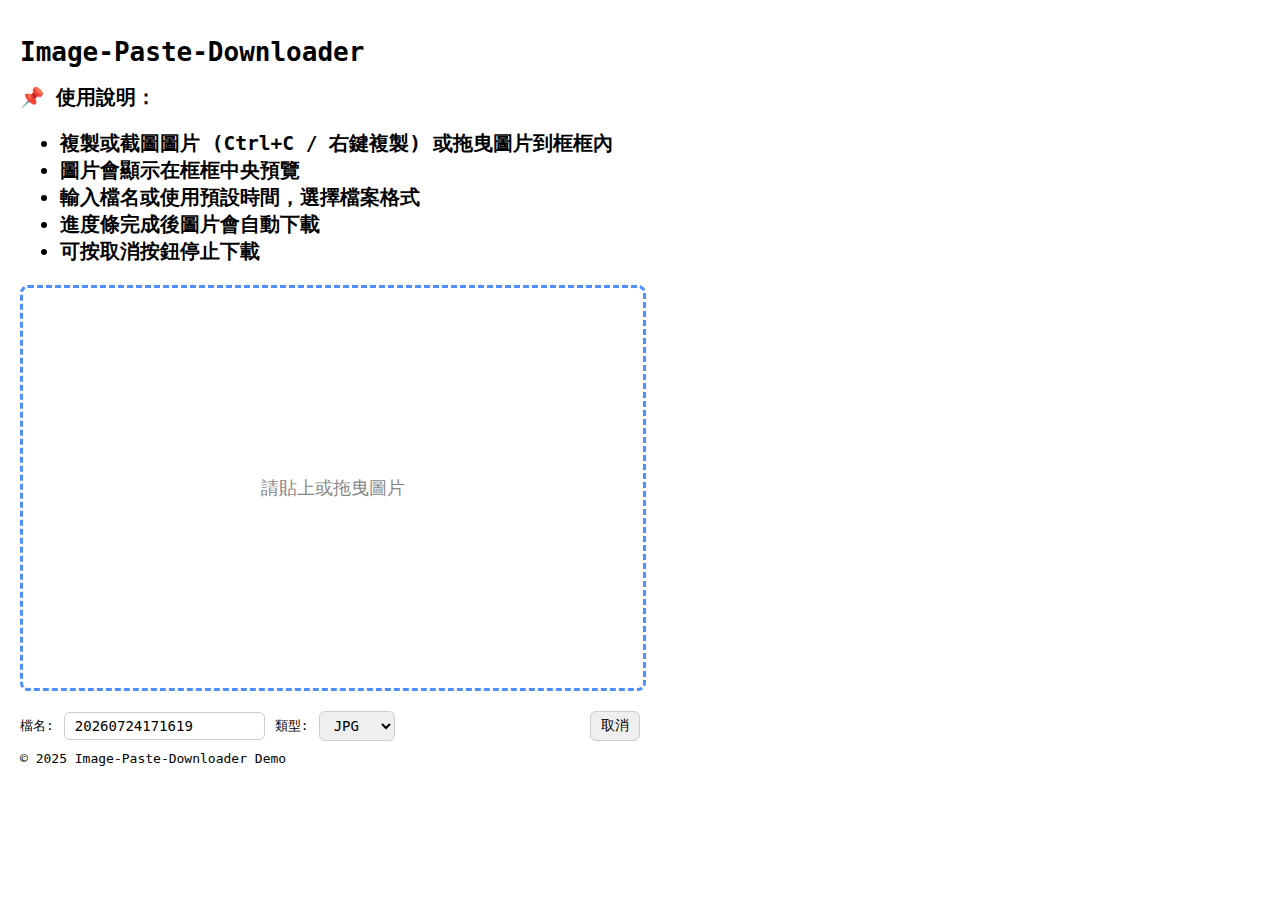
<file: Image-Paste-Downloader.html>
<!DOCTYPE html>
<html lang="en">
<head>
<meta charset="UTF-8">
<meta name="viewport" content="width=device-width, initial-scale=1.0">
<title>Image-Paste-Downloader</title>
<link rel="stylesheet" href="css/style.css">
</head>
<body>

<h1>Image-Paste-Downloader</h1>

<h2>
📌 使用說明：
<ul>
<li>複製或截圖圖片 (Ctrl+C / 右鍵複製) 或拖曳圖片到框框內</li>
<li>圖片會顯示在框框中央預覽</li>
<li>輸入檔名或使用預設時間，選擇檔案格式</li>
<li>進度條完成後圖片會自動下載</li>
<li>可按取消按鈕停止下載</li>
</ul>
</h2>

<div id="paste-area">
<span id="placeholder">請貼上或拖曳圖片</span>
<img id="preview">
<div id="progress-container"><div id="progress-bar"></div></div>
</div>

<div id="bottom-bar">
<div id="left-section">
<label>檔名:</label><input type="text" id="filename-input">
<label>類型:</label><select id="filetype-select">
<option value="jpg" selected>JPG</option>
<option value="png">PNG</option>
<option value="webp">WEBP</option>
</select>
</div>
<div id="right-section">
<button id="cancel-btn">取消</button>
</div>
</div>
<footer>© 2025 Image-Paste-Downloader Demo</footer>
<script src="js/Image-Paste-Downloader.js" defer></script>
</body>
</html>
</file>
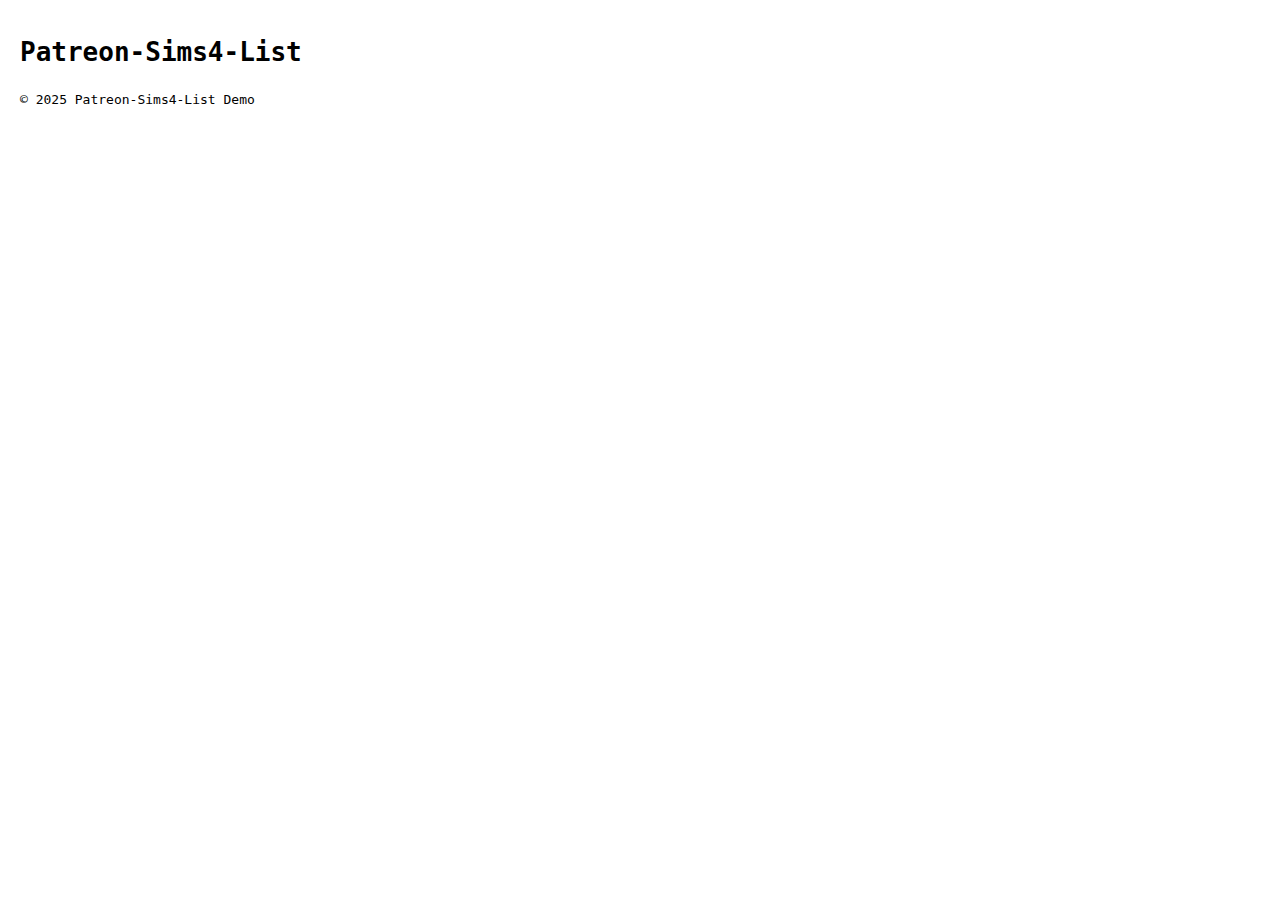
<file: Patreon-Sims4-List.html>
<!DOCTYPE html>
<html lang="zh-TW">
<head>
<meta charset="UTF-8">
<title>Patreon-Sims4-List</title>
<link rel="stylesheet" href="css/style.css">
<link rel="icon" href="favicon.ico" type="image/x-icon">
<style>
.card { background: white; border-radius: 12px; box-shadow: 0 2px 5px rgba(0,0,0,0.1);
        padding: 16px; margin-bottom: 20px; display: flex; align-items: flex-start; gap: 16px; }
img { width: 100px; height: 100px; object-fit: cover; border-radius: 8px; }
.info { flex: 1; }
.desc { color: #555; margin-top: 8px; }
#cards-container {
    display: grid;
    grid-template-columns: repeat(2, 1fr); /* 一行 4 張卡 */
    gap: 20px;
    justify-self: center;
    align-self: center;
    }
</style>
</head>
<body>
<h1>Patreon-Sims4-List</h1>

<div id="cards-container"></div>

<script>
// Google Sheets CSV 連結
const csvUrl = "https://docs.google.com/spreadsheets/d/e/2PACX-1vQj2YzRRSrSV4RK4ESvsTSkizgRNPYjFzZDxMTxn-PGzuhZXxc1y4fIi43geRHgBJPggusWccWucOd8/pub?gid=2089443781&single=true&output=csv";

async function loadCSV(url) {
    const response = await fetch(url);
    const text = await response.text();
    return text;
}

function parseCSV(csvText) {
    const lines = csvText.trim().split("\n");
    const headers = lines[0].split(",");
    const data = lines.slice(1).map(line => {
        const values = line.split(/,(?=(?:(?:[^"]*"){2})*[^"]*$)/); // 支援逗號內的引號
        let obj = {};
        headers.forEach((header, i) => {
            obj[header.trim()] = values[i] ? values[i].trim() : "";
        });
        return obj;
    });
    return data;
}

function renderCards(data) {
    const container = document.getElementById("cards-container");
    data.forEach(item => {
        const card = document.createElement("div");
        card.className = "card";

        const img = document.createElement("img");
        img.src = item["圖片網址"];
        img.alt = item["名稱"];

        const info = document.createElement("div");
        info.className = "info";

        const a = document.createElement("a");
        a.href = item["頁面網址"];
        a.target = "_blank";

        const h3 = document.createElement("h3");
        h3.textContent = item["名稱"];

        a.appendChild(h3);
        const p = document.createElement("p");
        p.className = "desc";
        p.textContent = item["簡介"];

        info.appendChild(a);
        info.appendChild(p);

        card.appendChild(img);
        card.appendChild(info);

        container.appendChild(card);
    });
}

// 主流程
loadCSV(csvUrl).then(csvText => {
    const data = parseCSV(csvText);
    renderCards(data);
});
</script>
<footer>© 2025 Patreon-Sims4-List Demo</footer>
</body>
</html>
</file>
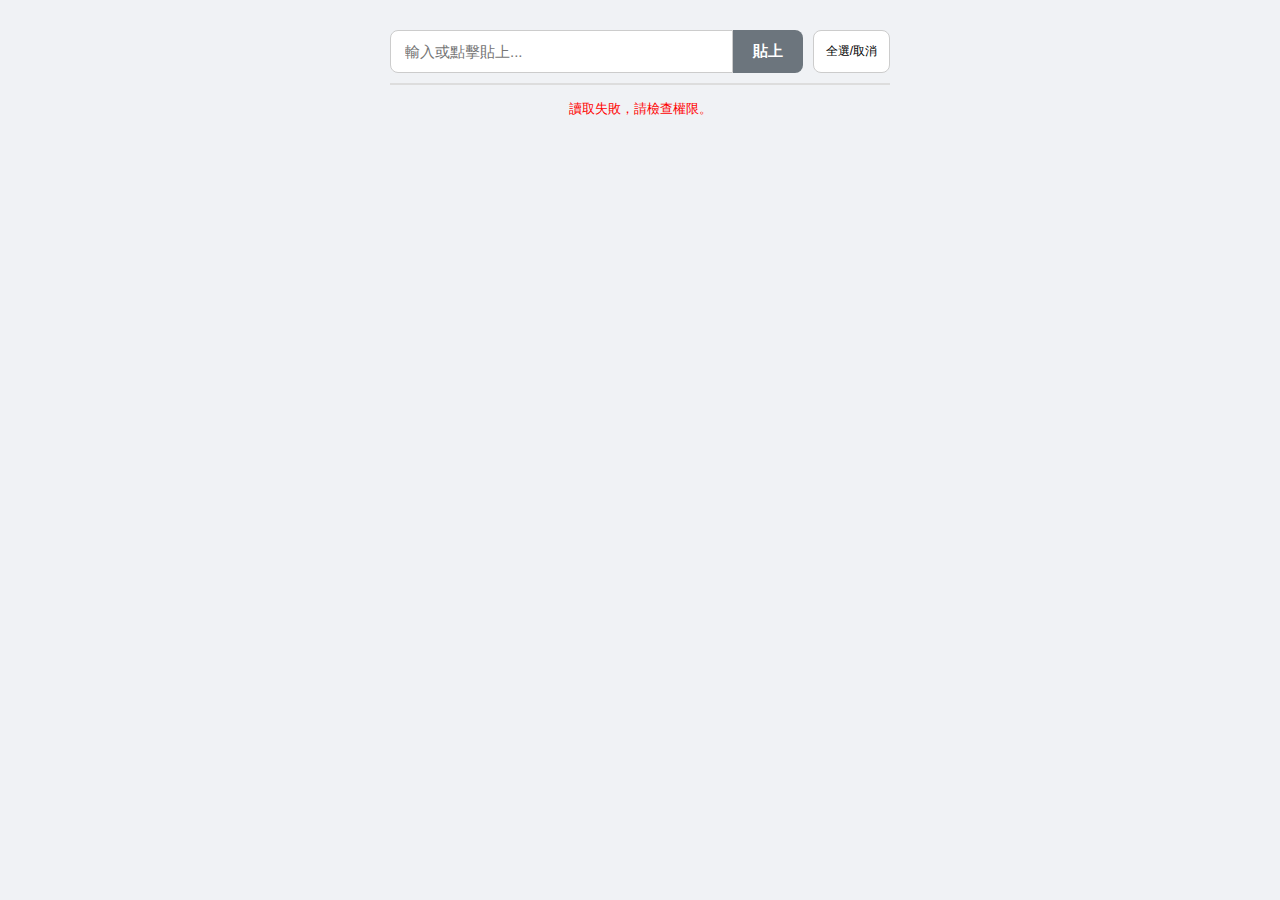
<file: Search.html>
<!doctype html>
<html lang="zh-Hant">

<head>
    <meta charset="UTF-8" />
    <meta name="viewport" content="width=device-width, initial-scale=1.0" />
    <title>Search</title>
    <link rel="icon"
        href="data:image/svg+xml,<svg xmlns=%22http://www.w3.org/2000/svg%22 viewBox=%220 0 100 100%22><text y=%22.9em%22 font-size=%2290%22>🔍</text></svg>" />
    <style>
        body {
            font-family: -apple-system, BlinkMacSystemFont, 'Segoe UI', Roboto, sans-serif;
            margin: 0;
            padding: 20px 0;
            background: #f0f2f5;
            color: #333;
            font-size: 13px;
            display: flex;
            justify-content: center;
        }

        .main-container {
            width: 95%;
            max-width: 500px;
            display: flex;
            flex-direction: column;
        }

        .header {
            display: flex;
            gap: 0;
            margin-bottom: 15px;
            position: sticky;
            top: 0;
            background: #f0f2f5;
            padding: 10px 0;
            z-index: 100;
            border-bottom: 2px solid #ddd;
        }

        .search-box {
            flex: 1;
            display: flex;
        }

        input[type='text'] {
            flex: 1;
            padding: 12px 14px;
            border: 1px solid #ccc;
            border-radius: 8px 0 0 8px;
            background: #fff;
            outline: none;
            font-size: 15px;
        }

        input[type='text']:focus {
            border-color: #007bff;
            box-shadow: 0 0 0 2px rgba(0, 123, 255, 0.1);
        }

        button#mainSearch {
            padding: 0 20px;
            cursor: pointer;
            background: #6c757d;
            color: white;
            border: none;
            border-radius: 0 8px 8px 0;
            font-weight: bold;
            font-size: 15px;
        }

        .btn-toggle {
            margin-left: 10px;
            padding: 0 12px;
            font-size: 12px;
            cursor: pointer;
            background: #fff;
            border: 1px solid #ccc;
            border-radius: 8px;
            white-space: nowrap;
        }

        .tag-row {
            display: flex;
            flex-direction: column;
            margin-bottom: 12px;
            padding: 12px;
            background: #fff;
            border-radius: 10px;
            border: 1px solid #e0e0e0;
            box-shadow: 0 1px 3px rgba(0, 0, 0, 0.05);
        }

        .tag-header {
            display: flex;
            justify-content: space-between;
            align-items: center;
            margin-bottom: 8px;
            cursor: pointer;
        }

        .tag-label {
            font-weight: bold;
            color: #007bff;
            font-size: 12px;
            text-transform: uppercase;
        }

        .site-container {
            display: flex;
            flex-wrap: wrap;
            gap: 8px;
        }

        .site-item {
            display: flex;
            align-items: center;
            gap: 6px;
            padding: 6px 12px;
            background: #f1f3f5;
            border-radius: 20px;
            cursor: pointer;
            border: 1px solid #e9ecef;
            transition: all 0.2s;
            user-select: none;
        }

        .site-item input {
            display: none;
        }

        .site-item:hover {
            background: #e9ecef;
            border-color: #adb5bd;
        }

        .site-item.active {
            background: #212529;
            color: #fff;
            border-color: #212529;
        }

        .site-icon {
            width: 16px;
            height: 16px;
            object-fit: contain;
            border-radius: 3px;
            background: white;
        }
    </style>
</head>

<body>
    <div class="main-container">
        <div class="header">
            <div class="search-box">
                <input type="text" id="searchInput" placeholder="輸入或點擊貼上..." autocomplete="off" />
                <button id="mainSearch">貼上</button>
            </div>
            <button class="btn-toggle" onclick="toggleAllGlobal()">全選/取消</button>
        </div>
        <div id="content">讀取中...</div>
    </div>

    <script>
        const spreadsheetId = '1derDn2oXg3-NbMNoVtLwvye466dophZVOgrDID-rlbg'
        const pageName = 'Search'
        let siteData = []
        const searchInput = document.getElementById('searchInput')
        const mainBtn = document.getElementById('mainSearch')

        searchInput.addEventListener('input', () => {
            if (searchInput.value.trim() === '') {
                mainBtn.innerText = '貼上'
                mainBtn.style.background = '#6c757d'
            } else {
                mainBtn.innerText = '搜尋'
                mainBtn.style.background = '#007bff'
            }
        })

        mainBtn.onclick = async () => {
            if (searchInput.value.trim() === '') {
                try {
                    const text = await navigator.clipboard.readText()
                    if (text) {
                        searchInput.value = text
                        searchInput.dispatchEvent(new Event('input'))
                    }
                } catch (err) {
                    alert('無法讀取剪貼簿，請檢查瀏覽器權限。')
                }
            } else {
                startSearch()
            }
        }

        searchInput.addEventListener('click', async () => {
            if (searchInput.value.trim() === '') {
                const text = await navigator.clipboard.readText().catch(() => '')
                if (text) {
                    searchInput.value = text
                    searchInput.dispatchEvent(new Event('input'))
                }
            }
        })

        function getIcon(url) {
            try {
                return `https://www.google.com/s2/favicons?sz=64&domain=${new URL(url).hostname}`
            } catch (e) {
                return '🔗'
            }
        }

        function parseCSV(text) {
            const rows = []
            const lines = text.split(/\r?\n/).filter((l) => l.trim() !== '')
            for (let line of lines) {
                const parts = line.split(/,(?=(?:(?:[^"]*"){2})*[^"]*$)/)
                rows.push(parts.map((p) => p.trim().replace(/^"|"$/g, '')))
            }
            return rows
        }

        async function init() {
            const sheetURL = `https://docs.google.com/spreadsheets/d/${spreadsheetId}/gviz/tq?tqx=out:csv&sheet=${encodeURIComponent(pageName)}`
            try {
                const res = await fetch(sheetURL)
                const text = await res.text()
                const rows = parseCSV(text)

                const prefs = JSON.parse(localStorage.getItem('searchPrefs') || '{}')
                const groups = {}
                siteData = []

                rows.forEach((cols, i) => {
                    if (cols.length < 3) return
                    // 讀取 D 欄 (Index 3)
                    const hUrl = (cols[3] && cols[3].trim().startsWith('http')) ? cols[3].trim() : null

                    const site = {
                        id: i,
                        name: cols[0],
                        url: cols[1],
                        tag: cols[2],
                        homeUrl: hUrl
                    }
                    siteData.push(site)
                    if (!groups[site.tag]) groups[site.tag] = []
                    groups[site.tag].push(site)
                })
                render(groups, prefs)
            } catch (err) {
                document.getElementById('content').innerHTML =
                    `<div style="color:red; text-align:center;">讀取失敗，請檢查權限。</div>`
            }
        }

        function render(groups, prefs) {
            const container = document.getElementById('content')
            container.innerHTML = ''

            for (const [tag, sites] of Object.entries(groups)) {
                const row = document.createElement('div')
                row.className = 'tag-row'
                row.innerHTML = `
                    <div class="tag-header" onclick="toggleTag('${tag}')">
                        <div class="tag-label">🏷️ ${tag}</div>
                    </div>
                    <div class="site-container" id="g-${tag}"></div>
                `
                container.appendChild(row)

                const grid = document.getElementById(`g-${tag}`)
                sites.forEach((s) => {
                    const checked = prefs[s.name] !== false
                    const label = document.createElement('label')
                    label.className = `site-item ${checked ? 'active' : ''}`
                    label.dataset.name = s.name

                    // 設定滑鼠懸停提示
                    if (s.homeUrl) {
                        label.title = `中鍵點擊開啟首頁: ${s.homeUrl}`
                    }

                    label.innerHTML = `
                        <input type="checkbox" data-id="${s.id}" ${checked ? 'checked' : ''}>
                        <img src="${getIcon(s.url)}" class="site-icon">
                        <span>${s.name}</span>
                    `

                    // 左鍵點擊：切換選取
                    label.onclick = (e) => {
                        e.preventDefault()
                        const cb = label.querySelector('input')
                        cb.checked = !cb.checked
                        label.classList.toggle('active', cb.checked)
                        save()
                    }

                    // 中鍵點擊：開啟 D 欄網址
                    label.onauxclick = (e) => {
                        if (e.button === 1) { // 1 = 中鍵
                            e.preventDefault()
                            if (s.homeUrl) {
                                window.open(s.homeUrl, '_blank')
                            }
                        }
                    }

                    grid.appendChild(label)
                })
            }
        }

        function toggleAllGlobal() {
            const items = document.querySelectorAll('.site-item')
            const anyUnchecked = Array.from(items).some((i) => !i.querySelector('input').checked)
            items.forEach((item) => {
                const cb = item.querySelector('input')
                cb.checked = anyUnchecked
                item.classList.toggle('active', anyUnchecked)
            })
            save()
        }

        function toggleTag(t) {
            const items = document.querySelectorAll(`.site-item[data-tag="${t}"]`)
            const anyUnchecked = Array.from(items).some((i) => !i.querySelector('input').checked)
            items.forEach((item) => {
                const cb = item.querySelector('input')
                cb.checked = anyUnchecked
                item.classList.toggle('active', anyUnchecked)
            })
            save()
        }

        function save() {
            const p = {}
            document.querySelectorAll('.site-item').forEach((item) => {
                p[item.dataset.name] = item.querySelector('input').checked
            })
            localStorage.setItem('searchPrefs', JSON.stringify(p))
        }

        async function startSearch() {
            const input = document.getElementById('searchInput')
            const kw = input.value.trim()
            if (!kw) return

            const checkedBoxes = document.querySelectorAll('.site-item input:checked')
            const sel = Array.from(checkedBoxes).map((c) => siteData[c.dataset.id])

            if (sel.length > 5 && !confirm(`即將開啟 ${sel.length} 個分頁，確定嗎？`)) return

            for (let i = 0; i < sel.length; i++) {
                let finalURL = sel[i].url
                let searchWord = kw

                if (finalURL.includes('KEYWORD')) {
                    searchWord = kw.toUpperCase()
                    finalURL = finalURL.replace('KEYWORD', encodeURIComponent(searchWord))
                } else if (finalURL.includes('keyword')) {
                    searchWord = kw.toLowerCase()
                    finalURL = finalURL.replace('keyword', encodeURIComponent(searchWord))
                } else if (finalURL.includes('Keyword')) {
                    searchWord = kw.charAt(0).toUpperCase() + kw.slice(1)
                    finalURL = finalURL.replace('Keyword', encodeURIComponent(searchWord))
                } else {
                    finalURL = finalURL.replace(/keyword/gi, encodeURIComponent(kw))
                }

                window.open(finalURL, '_blank')
                if (i < sel.length - 1) await new Promise((r) => setTimeout(r, 600))
            }
            input.value = ''
            input.dispatchEvent(new Event('input'))
        }

        document.getElementById('searchInput').addEventListener('keypress', (e) => {
            if (e.key === 'Enter') startSearch()
        })

        init()
    </script>
</body>

</html>
</file>
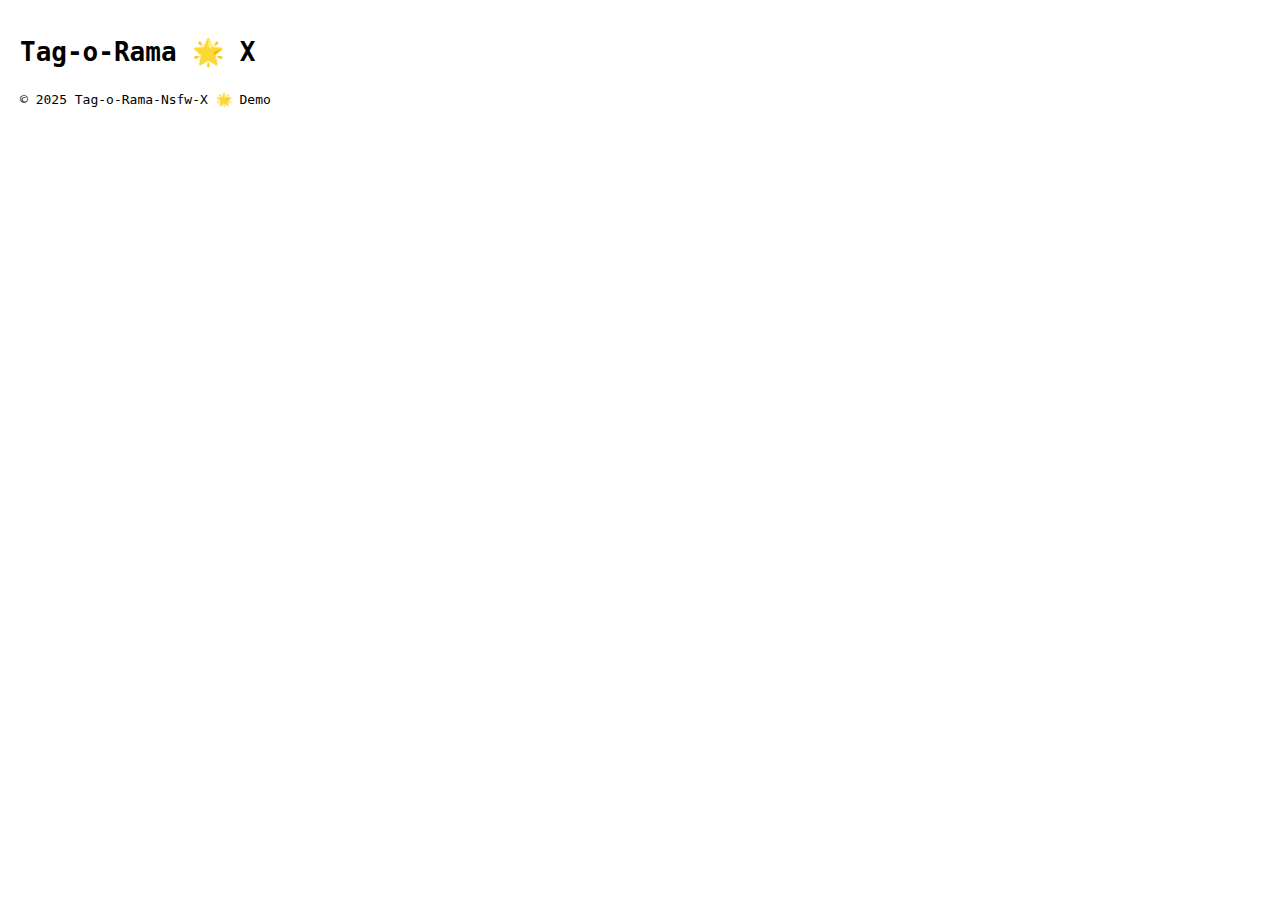
<file: Tag-o-Rama-Nsfw-X.html>
<!DOCTYPE html>
<html lang="zh-TW">
<head>
  <meta charset="UTF-8">
  <meta name="viewport" content="width=device-width, initial-scale=1.0">
  <title>Tag-o-Rama 🌟 X</title>
  <link rel="stylesheet" href="css/style.css">
  <link rel="icon" href="favicon.ico" type="image/x-icon">
</head>
<body>

  <h1>Tag-o-Rama 🌟 X</h1>

  <div id="csvContainer">
    <!-- CSV 內容動態生成 -->
  </div>

<footer>© 2025 Tag-o-Rama-Nsfw-X 🌟 Demo</footer>

  <script src="js/Tag-o-Rama-Nsfw-X.js"></script>
</body>
</html>
</file>
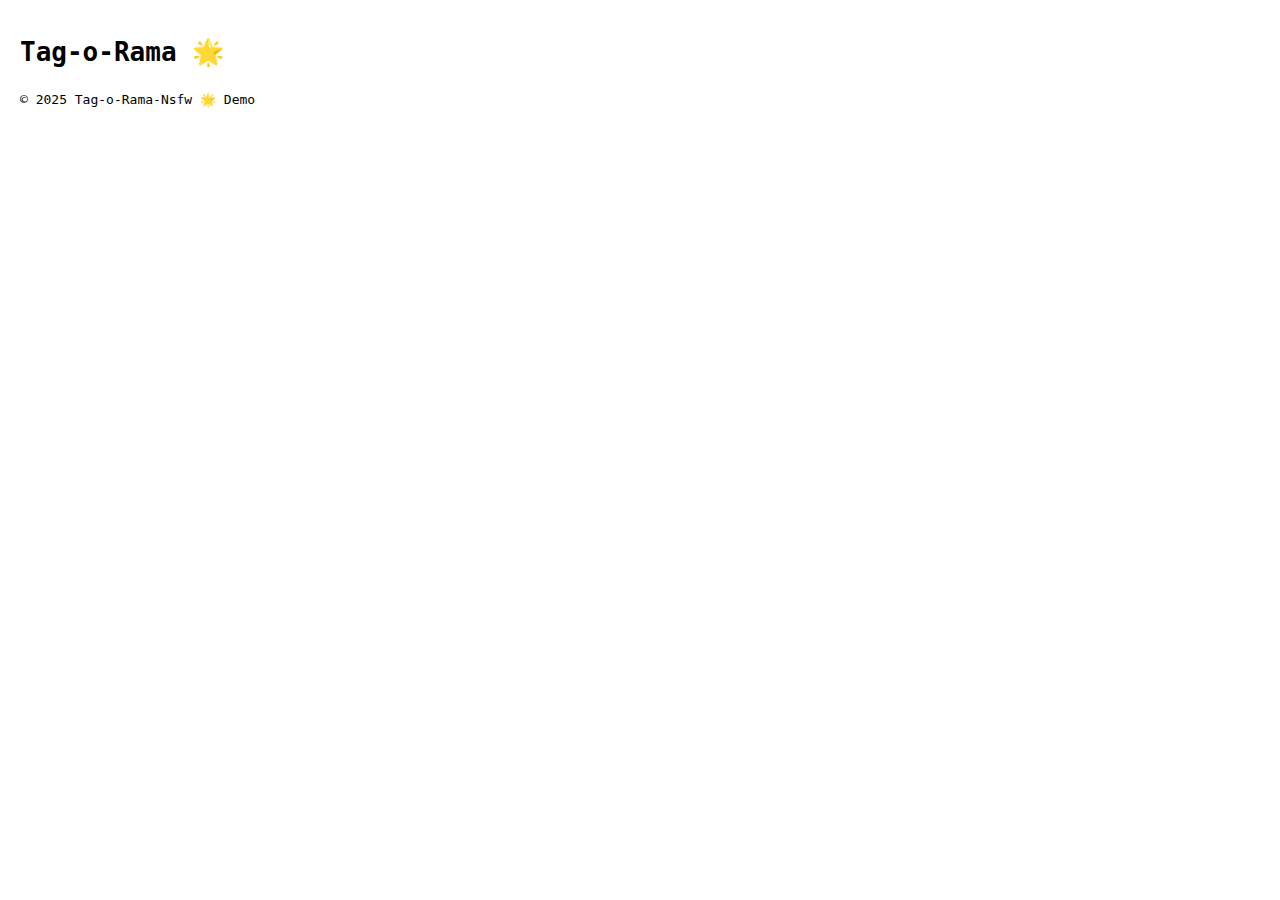
<file: Tag-o-Rama-Nsfw.html>
<!DOCTYPE html>
<html lang="zh-TW">
<head>
<meta charset="UTF-8">
<meta name="viewport" content="width=device-width, initial-scale=1.0">
<title></title>
<link rel="stylesheet" href="css/style.css">
<link rel="icon" href="favicon.ico" type="image/x-icon">
</head>
<body>

<h1>Tag-o-Rama 🌟</h1>

<div id="csvContainer">
  <!-- CSV 內容動態生成在這裡 -->
</div>
<footer>© 2025 Tag-o-Rama-Nsfw 🌟 Demo</footer>
<script src="js/Tag-o-Rama-Nsfw.js"></script>
</body>
</html>
</file>
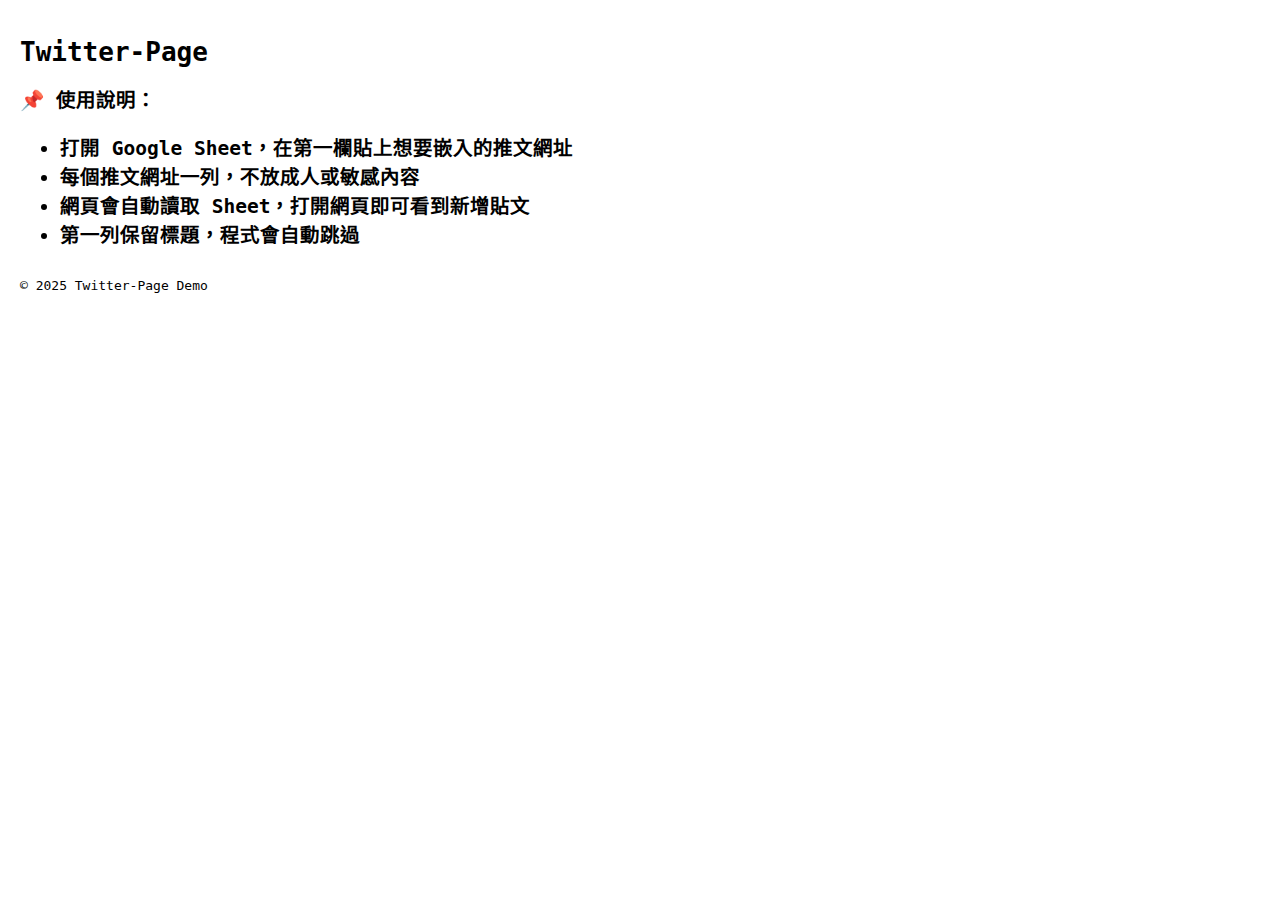
<file: Twitter-Page.html>
<!DOCTYPE html>
<html lang="zh-TW">
<head>
<meta charset="UTF-8">
<title>Twitter-Page</title>
<script async src="https://platform.twitter.com/widgets.js" charset="utf-8"></script>
<link rel="stylesheet" href="css/style.css">
</head>
<body>
<h1>Twitter-Page</h1>

<main>
<h2>
📌 使用說明：
<ul>
<li>打開 Google Sheet，在第一欄貼上想要嵌入的推文網址</li>
<li>每個推文網址一列，不放成人或敏感內容</li>
<li>網頁會自動讀取 Sheet，打開網頁即可看到新增貼文</li>
<li>第一列保留標題，程式會自動跳過</li>
</ul>
</h2>

<div id="tweet-container"></div>
</main>

<footer>© 2025 Twitter-Page Demo</footer>
<script src="js/Twitter-Page.js" defer></script>
</body>
</html>
</file>
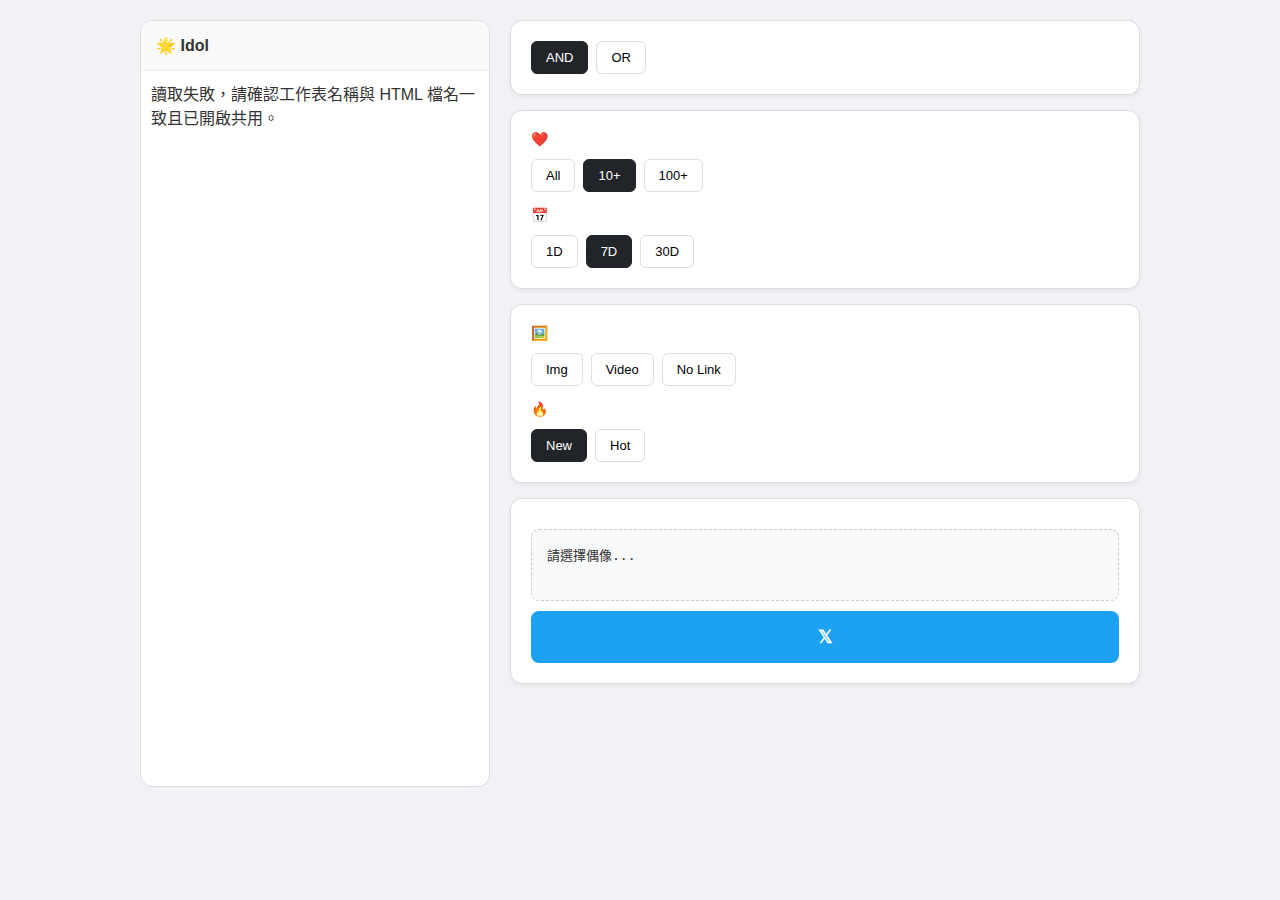
<file: Twitter-Search-Compiler.html>
<!DOCTYPE html>
<html lang="zh-TW">
<head>
    <meta charset="UTF-8">
    <meta name="viewport" content="width=device-width, initial-scale=1.0">
    <title>𝕏-Compiler</title>
    <style>
        :root { --x-blue: #1da1f2; --bg: #f0f2f5; }
        body { font-family: -apple-system, sans-serif; background: var(--bg); margin: 0; padding: 20px; color: #333; display: flex; justify-content: center; }
        .main-container { width: 100%; max-width: 1000px; display: grid; grid-template-columns: 350px 1fr; gap: 20px; }

        /* 左側清單 */
        .idol-list-card { background: #fff; border-radius: 12px; border: 1px solid #ddd; display: flex; flex-direction: column; height: 85vh; overflow: hidden; }
        .card-header { padding: 15px; border-bottom: 1px solid #eee; font-weight: bold; background: #fafafa; }
        #idolContainer { overflow-y: auto; flex: 1; padding: 10px; }
        
        .idol-item { 
            padding: 12px 15px; margin-bottom: 8px; border-radius: 8px; cursor: pointer; 
            border: 1px solid #eee; background: #fff; transition: 0.2s;
        }
        .idol-item:hover { background: #f0f7ff; border-color: var(--x-blue); }
        .idol-item.active { background: var(--x-blue); color: #fff; border-color: var(--x-blue); box-shadow: 0 4px 10px rgba(29,161,242,0.2); }
        
        .idol-names { font-size: 11px; opacity: 0.8; margin-top: 4px; display: block; }
        .idol-item.active .idol-names { color: #eee; }

        /* 右側面板 */
        .control-panel { display: flex; flex-direction: column; gap: 15px; }
        .panel-card { background: #fff; padding: 20px; border-radius: 12px; border: 1px solid #ddd; box-shadow: 0 2px 4px rgba(0,0,0,0.05); }
        .section-title { font-size: 14px; font-weight: bold; color: #666; margin-bottom: 12px; }

        .btn-group { display: flex; flex-wrap: wrap; gap: 8px; }
        .op-btn { padding: 8px 14px; border-radius: 6px; border: 1px solid #ddd; background: #fff; cursor: pointer; font-size: 13px; }
        .op-btn.active { background: #212529; color: #fff; border-color: #212529; }

        .preview-box { 
            background: #f8f9fa; padding: 15px; border-radius: 8px; border: 1px dashed #ccc; 
            font-family: monospace; font-size: 13px; min-height: 40px; word-break: break-all; margin-top: 10px;
        }
        .search-btn { 
            width: 100%; padding: 15px; background: var(--x-blue); color: #fff; border: none; 
            border-radius: 8px; font-size: 18px; font-weight: bold; cursor: pointer; margin-top: 10px;
        }
    </style>
</head>
<body>

<div class="main-container">
    <div class="idol-list-card">
        <div id="listHeader" class="card-header">🌟 Idol</div>
        <div id="idolContainer">Loading...</div>
    </div>

    <div class="control-panel">
        <div class="panel-card">
            <div class="btn-group" id="logicGroup">
                <button class="op-btn active" data-val="AND">AND</button>
                <button class="op-btn" data-val="OR">OR</button>
            </div>
        </div>

        <div class="panel-card">
            <div class="section-title">❤️</div>
            <div class="btn-group" id="faveGroup">
                <button class="op-btn" data-val="">All</button>
                <button class="op-btn active" data-val="10">10+</button>
                <button class="op-btn" data-val="100">100+</button>
            </div>
            <div class="section-title" style="margin-top:15px;">📅</div>
            <div class="btn-group" id="dateGroup">
                <button class="op-btn" data-val="1">1D</button>
                <button class="op-btn active" data-val="7">7D</button>
                <button class="op-btn" data-val="30">30D</button>
            </div>
        </div>

        <div class="panel-card">
            <div class="section-title">🖼️</div>
            <div class="btn-group" id="filterGroup">
                <button class="op-btn" data-val="filter:images">Img</button>
                <button class="op-btn" data-val="filter:videos">Video</button>
                <button class="op-btn" data-val="-filter:links">No Link</button>
            </div>
            <div class="section-title" style="margin-top:15px;">🔥</div>
            <div class="btn-group" id="sortGroup">
                <button class="op-btn active" data-val="live">New</button>
                <button class="op-btn" data-val="top">Hot</button>
            </div>
        </div>

        <div class="panel-card">
            <div id="queryPreview" class="preview-box">請選擇偶像...</div>
            <button class="search-btn" onclick="executeSearch()">𝕏</button>
        </div>
    </div>
</div>

<script>
    // 固定文件 ID
    const spreadsheetId = "1derDn2oXg3-NbMNoVtLwvye466dophZVOgrDID-rlbg";
    let idolData = []; 
    let selectedIndices = [];

    async function init() {
        // 1. 自動獲取當前 HTML 檔名 (例如 Twitter-Search-Compiler)
        const path = window.location.pathname;
        const pageName = path.split("/").pop().replace(".html", "") ;
        
        // 更新 UI 標題

        // 2. 構建 Google Visualization API URL (指定工作表名稱)
        const sheetURL = `https://docs.google.com/spreadsheets/d/${spreadsheetId}/gviz/tq?tqx=out:csv&sheet=${encodeURIComponent(pageName)}`;

        try {
            const res = await fetch(sheetURL);
            const text = await res.text();
            
            // 3. 解析 CSV (gviz 返回的 CSV 欄位通常會被引號包住，需要清除)
            const lines = text.split('\n').filter(l => l.trim() !== "");
            
            idolData = lines.map(line => {
                return line.split(',')
                           .map(name => name.trim().replace(/^"|"$/g, '')) // 只移除頭尾引號
                           .filter(Boolean);
            });

            const container = document.getElementById('idolContainer');
            container.innerHTML = '';
            
            idolData.forEach((names, idx) => {
                const div = document.createElement('div');
                div.className = 'idol-item';
                div.innerHTML = `
                    <strong>${names[0]}</strong>
                    <span class="idol-names">${names.slice(1).join(' / ')}</span>
                `;
                div.onclick = () => toggleIdol(idx, div);
                container.appendChild(div);
            });
        } catch (e) { 
            console.error("CSV 讀取失敗", e); 
            document.getElementById('idolContainer').textContent = "讀取失敗，請確認工作表名稱與 HTML 檔名一致且已開啟共用。";
        }
    }

    function toggleIdol(idx, el) {
        if (selectedIndices.includes(idx)) {
            selectedIndices = selectedIndices.filter(i => i !== idx);
            el.classList.remove('active');
        } else {
            selectedIndices.push(idx);
            el.classList.add('active');
        }
        updatePreview();
    }

    function updatePreview() {
        const preview = document.getElementById('queryPreview');
        if (selectedIndices.length === 0) {
            preview.textContent = "請選擇偶像...";
            return;
        }

        const logic = document.querySelector('#logicGroup .active').dataset.val;
        const faves = document.querySelector('#faveGroup .active').dataset.val;
        const days = document.querySelector('#dateGroup .active').dataset.val;
        const filters = [...document.querySelectorAll('#filterGroup .active')].map(b => b.dataset.val);

        let idolQueries = selectedIndices.map(idx => {
            const names = idolData[idx];
            return names.length > 1 ? `(${names.join(' OR ')})` : names[0];
        });

        let query = idolQueries.join(logic === "OR" ? " OR " : " ");

        if (faves) query += ` min_faves:${faves}`;
        filters.forEach(f => query += ` ${f}`);
        if (days) {
            const date = new Date(Date.now() - days * 24 * 60 * 60 * 1000).toISOString().split('T')[0];
            query += ` since:${date}`;
        }

        preview.textContent = query;
    }

    document.querySelectorAll('.btn-group').forEach(group => {
        group.addEventListener('click', (e) => {
            if (e.target.classList.contains('op-btn')) {
                if (group.id !== 'filterGroup') {
                    group.querySelectorAll('.op-btn').forEach(b => b.classList.remove('active'));
                }
                e.target.classList.toggle('active');
                updatePreview();
            }
        });
    });

    function executeSearch() {
        const q = document.getElementById('queryPreview').textContent;
        const sort = document.querySelector('#sortGroup .active').dataset.val;
        if (selectedIndices.length === 0) return;
        window.open(`https://x.com/search?q=${encodeURIComponent(q)}&f=${sort}`, "_blank");
    }

    init();
</script>
</body>
</html>
</file>
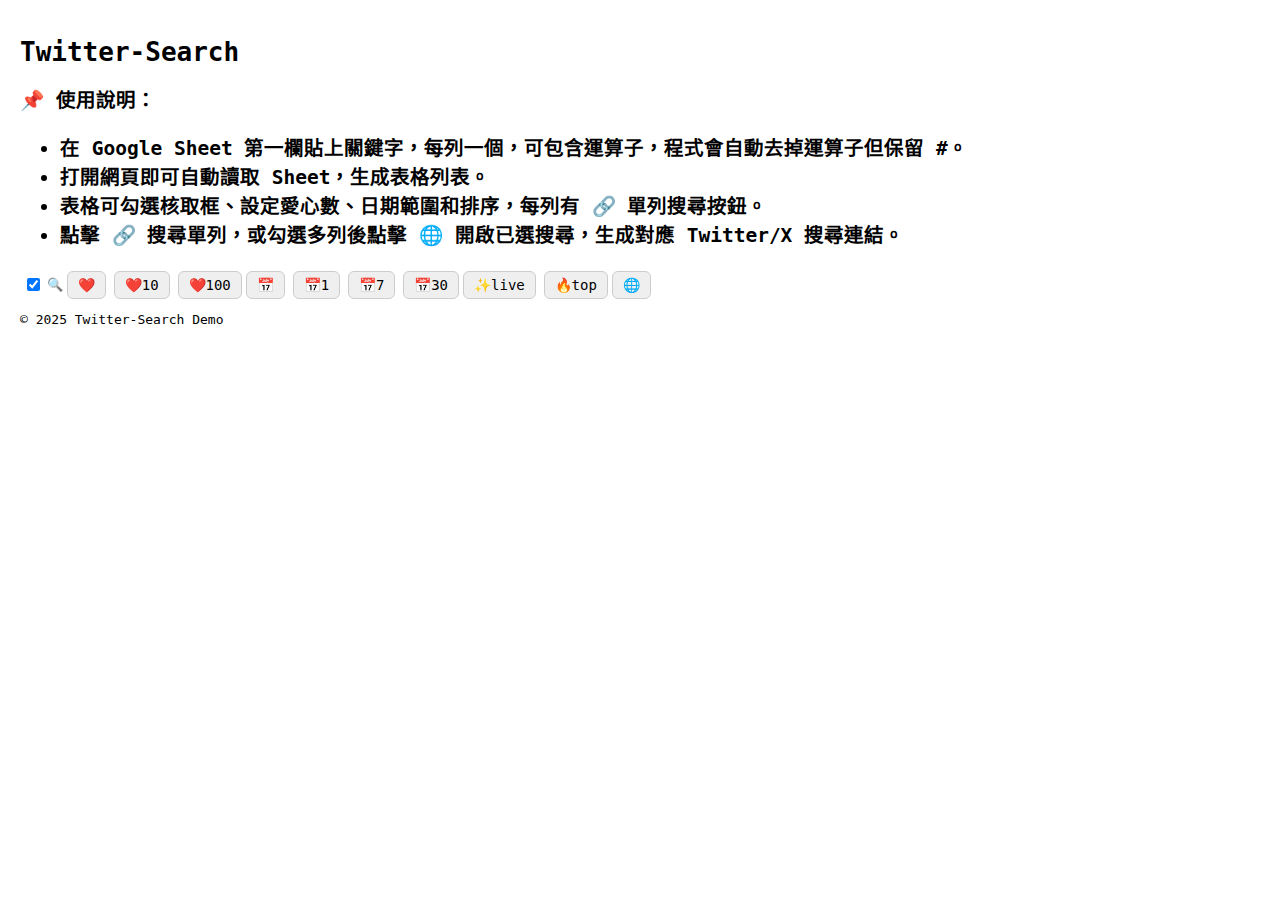
<file: Twitter-Search.html>
<!DOCTYPE html>
<html lang="zh-TW">
<head>
<meta charset="UTF-8">
<meta name="viewport" content="width=device-width, initial-scale=1.0">
<title>Twitter-Search</title>
<link rel="stylesheet" href="css/style.css">
</head>
<body>
<h1>Twitter-Search</h1>
<h2>📌 使用說明：
<ul>
  <li>在 Google Sheet 第一欄貼上關鍵字，每列一個，可包含運算子，程式會自動去掉運算子但保留 #。</li>
  <li>打開網頁即可自動讀取 Sheet，生成表格列表。</li>
  <li>表格可勾選核取框、設定愛心數、日期範圍和排序，每列有 🔗 單列搜尋按鈕。</li>
  <li>點擊 🔗 搜尋單列，或勾選多列後點擊 🌐 開啟已選搜尋，生成對應 Twitter/X 搜尋連結。</li>
</ul>
</h2>
<table id="searchTable">
  <thead>
    <tr>
      <th><input type="checkbox" id="selectAllCheckbox" checked></th>
      <th>🔍</th>
      <th>
        <div class="btn-group" id="favesHeader">
          <button data-val="any">❤️</button>
          <button data-val="10" >❤️10</button>
          <button data-val="100">❤️100</button>
        </div>
      </th>
      <th>
        <div class="btn-group" id="daysHeader">
          <button data-val="any">📅</button>
          <button data-val="1">📅1</button>
          <button data-val="7" >📅7</button>
          <button data-val="30">📅30</button>
        </div>
      </th>
      <th>
        <div class="btn-group" id="sortHeader">
          <button data-val="live" >✨live</button>
          <button data-val="top">🔥top</button>
        </div>
      </th>
      <th><button id="openSelected">🌐</button></th>
    </tr>
  </thead>
  <tbody></tbody>
</table>

<script src="js/Twitter-Search.js" defer></script>

<footer>© 2025 Twitter-Search Demo</footer>
</body>
</html>
</file>
<file: css/style.css>
html {
    height: 100%;
}

body {
    font-family: monospace;
    padding: 20px;
    color: #000;
    background: #fff;
    box-sizing: border-box;
    margin: 0;
    height: 100%;
}

h1 {
    text-align: left;
    margin-bottom: 15px;
}

h2 {
    text-align: left;
    margin-bottom: 15px;
}

a {
    color: #1da1f2;
    text-decoration: none;
}

a:hover {
    text-decoration: underline;
}

a.normal-text {
    color: inherit;
    text-decoration: none;
    cursor: default;
}

button,
input,
select {
    font-family: monospace;
    font-size: 14px;
    padding: 5px 10px;
    border-radius: 6px;
    border: 1px solid #ccc;
    cursor: pointer;
}

footer {
    text-align: left;
    /* 文字置中 */
    padding: 10px 0;
    /* 上下內距 */
}

/* Tag-o-Rama 專用 */
#csvContainer {
    width: 400px;
    margin: 0 auto;
}

.category {
    text-align: center;
    font-weight: bold;
    font-size: 1.2em;
    margin: 10px 0;
}

.centered-container {
    display: flex;
    justify-content: center;
    /* 水平置中 */
    align-items: center;
    /* 垂直置中 */
}

.centered-container>div {
    display: flex;
    flex-direction: column;
    align-items: center;
    width: 100%;
    /* 限制區塊最大寬度 */
}

.csv-row {
    display: flex;
    margin: 2px 0;
    flex-wrap: wrap;
    justify-content: center;
}

.pill {
    display: flex;
    flex-direction: column;
    justify-content: flex-start;
    word-break: break-word;
    white-space: normal;
    height: auto;
    font-size: 14px;
    padding-bottom: 3px;
    gap: 0.2em;
}

.pill.jp .top,
.pill.jp .bottom {
    text-align: right;
}

.pill.cn .top,
.pill.cn .bottom {
    text-align: center;
}

.pill.en .top,
.pill.en .bottom {
    text-align: left;
}

.pill.jp {
    width: 33%;
}

.pill.cn {
    width: 34%;
}

.pill.en {
    width: 33%;
}

.pill .top a {
    text-decoration: none;
    font-weight: bold;
    margin: 0;
}

.pill .top a.twitter {
    color: #4d90fe;
}

.pill .top a.instagram {
    color: #a9746e;
}

.pill .top a.reddit {
    color: #d2694e;
}

.pill .top a.no-label {
    color: #5f5f5f;
}


/* Image-Paste-Downloader 框框 */
#paste-area {
    width: 50%;
    height: 400px;
    border: 3px dashed #4d90fe;
    border-radius: 8px;
    display: flex;
    justify-content: center;
    align-items: center;
    color: #888;
    font-size: 18px;
    text-align: center;
    position: relative;
    overflow: hidden;
    margin-bottom: 20px;
}

#paste-area.hover {
    background-color: #f0f8ff;
    color: #4d90fe;
}

#preview {
    max-width: 100%;
    max-height: 100%;
    display: none;
    object-fit: contain;
}

#progress-container {
    position: absolute;
    bottom: 10px;
    width: 80%;
    height: 20px;
    background: #ddd;
    border-radius: 10px;
    overflow: hidden;
    display: none;
}

#progress-bar {
    width: 0%;
    height: 100%;
    background: #4d90fe;
    transition: width 1s linear;
}

#bottom-bar {
    width: 50%;
    display: flex;
    justify-content: space-between;
    align-items: center;
    margin-top: auto;
}

#left-section {
    display: flex;
    align-items: center;
    gap: 10px;
}

#right-section {
    display: flex;
    align-items: center;
}
</file>
